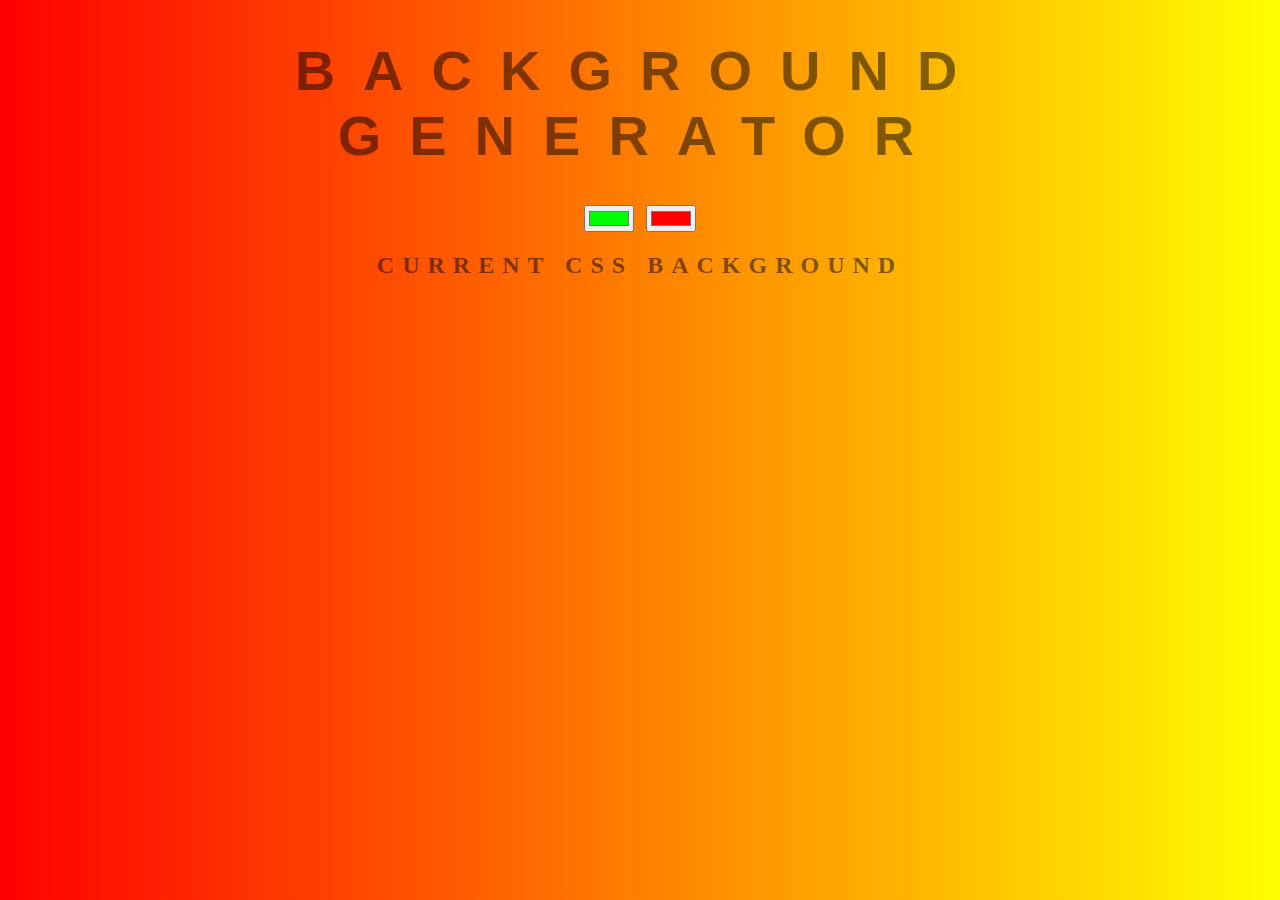
<file: Background-generator/index.html>
<!DOCTYPE html>
<html>
<head>
	<title>Gradient Background</title>
	<link rel="stylesheet" type="text/css" href="style.css">
</head>
<body id="gradient">
	<h1>Background Generator</h1>
	<input class="color1" type="color" name="color1" value="#00ff00">
	<input class="color2" type="color" name="color2" value="#ff0000">
	<h2>Current CSS Background</h2>
	<h3></h3>
	<script type="text/javascript" src="script.js"></script>
</body>
</html>
</file>
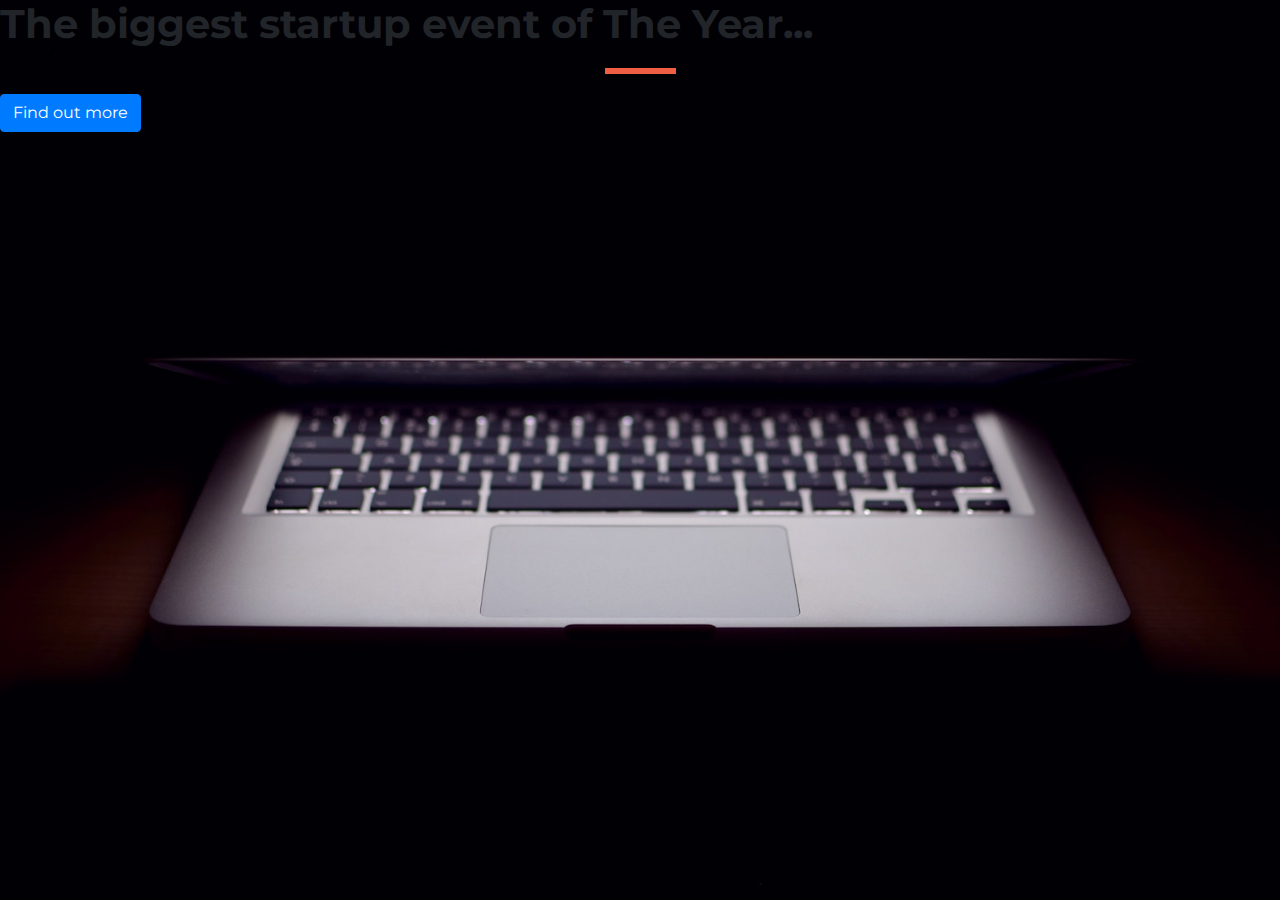
<file: Startup-starter/index.html>
<!DOCTYPE html>
<html>
  <head>
    <title>Startup</title>

    <meta charset="UTF-8">
  <meta name="description" content="Free Web tutorials">
  <meta name="keywords" content="HTML, CSS, JavaScript">
  <meta name="author" content="John Doe">
  <meta name="viewport" content="width=device-width, initial-scale=1.0">

    <!-- Google Fonts -->
    <link href="https://fonts.googleapis.com/css?family=Montserrat" rel="stylesheet">

    <!-- Bootstrap CSS from a CDN. This way you don't have to include the bootstrap file yourself -->
    <link rel="stylesheet" href="https://stackpath.bootstrapcdn.com/bootstrap/4.3.1/css/bootstrap.min.css" integrity="sha384-ggOyR0iXCbMQv3Xipma34MD+dH/1fQ784/j6cY/iJTQUOhcWr7x9JvoRxT2MZw1T" crossorigin="anonymous">
    
    <!-- Your own stylesheet -->
    <link rel="stylesheet" type="text/css" href="style.css">
  </head>
  <body>
    <h1><strong>The biggest startup event of The Year...</strong></h1>
    <hr>
    <button class="btn btn-primary btn-xl">Find out more</button>

  </body>
</html>
</file>
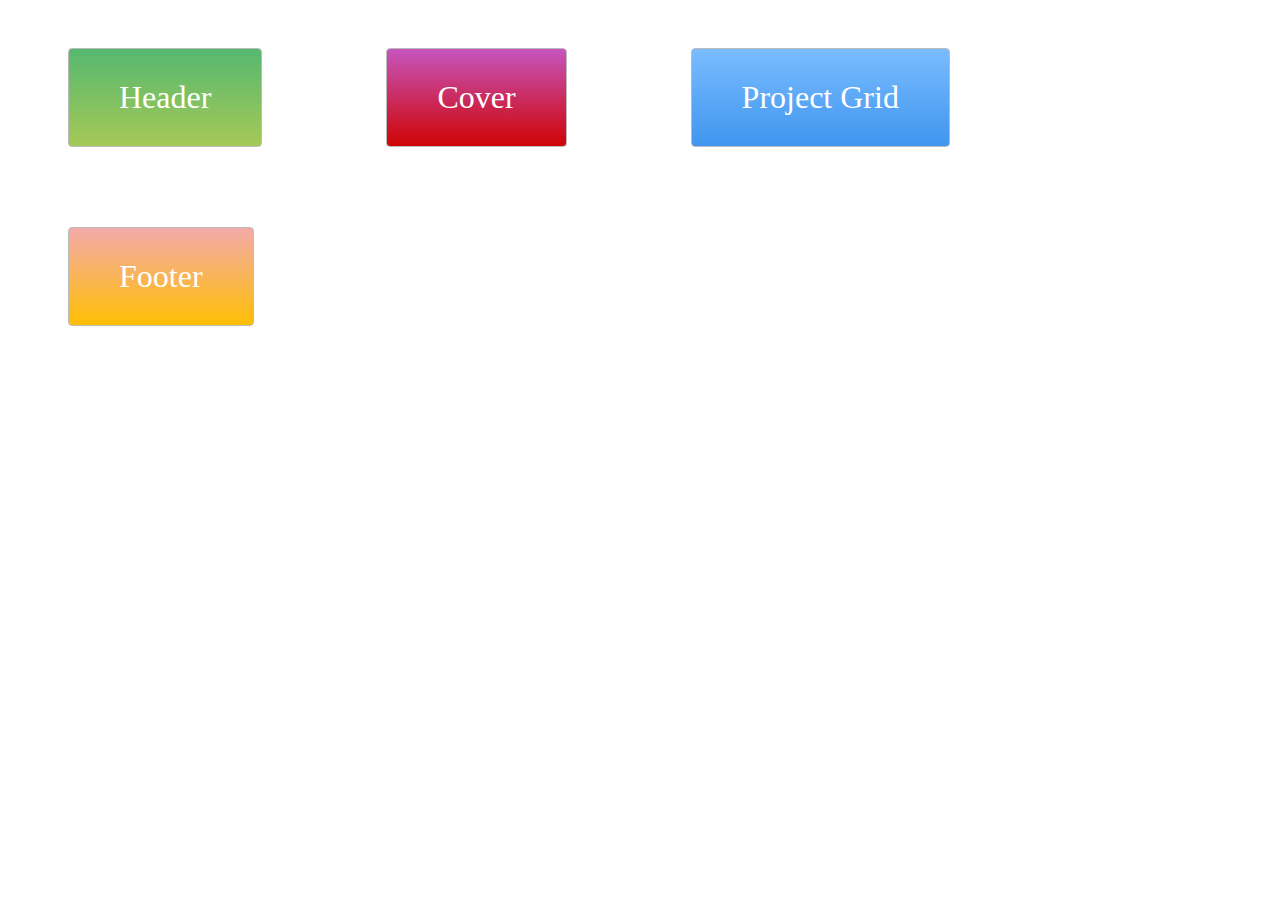
<file: project-start/project-start/index.html>
<!DOCTYPE html>
<html>
<head>
  <title>Layout Master</title>
  <link rel="stylesheet" type="text/css" href="./style.css">
</head>
<body>
  <div class="zone green">Header</div>
  <div class="zone red">Cover</div>
  <div class="zone blue">Project Grid</div>
  <div class="zone yellow">Footer</div>
</body>
</html>
</file>
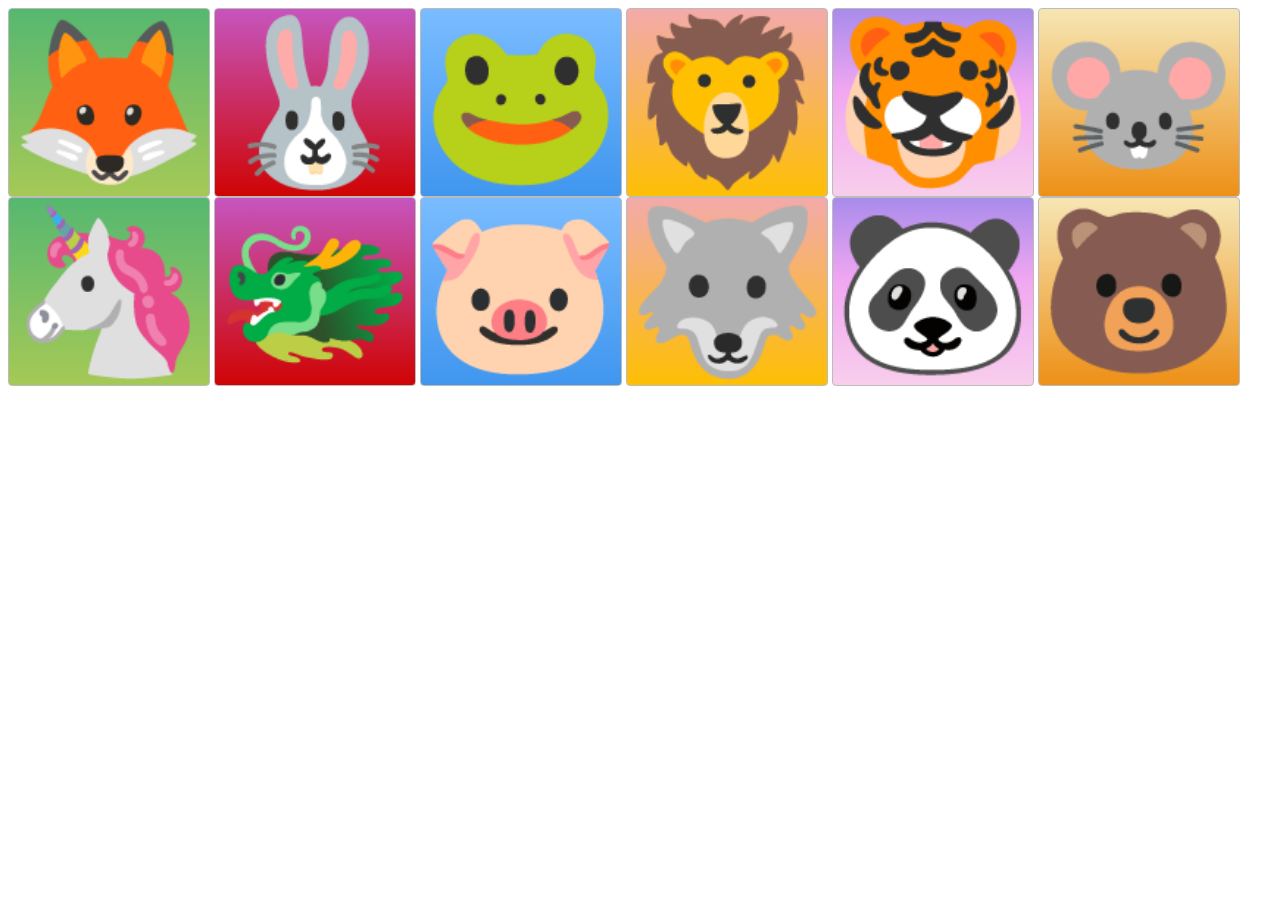
<file: complete-web-developer-manual-master/Complete Web Dev/animal-grid/index.html>
<!DOCTYPE html>
<html>
<head>
  <!-- the below meta tag is default in most modern browsers. however if you have an
  older browser, the emojis may not show up properly. In which case you need this meta
  tag. Read more here: https://teamtreehouse.com/community/meta-charsetutf8-what-does-this-mean-or-what-does-it-do-i-deleted-it-from-the-code-and-nothing-changed -->
  <meta charset="utf-8" >  
  <title>Grid Master</title>
  <link rel="stylesheet" type="text/css" href="./style.css">
</head>
<body>
  <div class="zone green">🦊</div>
  <div class="zone red">🐰</div>
  <div class="zone blue">🐸</div>
  <div class="zone yellow">🦁</div>
  <div class="zone purple">🐯</div>
  <div class="zone brown">🐭</div>
  <div class="zone green">🦄</div>
  <div class="zone red">🐲</div>
  <div class="zone blue">🐷</div>
  <div class="zone yellow">🐺</div>
  <div class="zone purple">🐼</div>
  <div class="zone brown">🐻</div>
</body>
</html>
</file>
<file: Background-generator/style.css>
body {
	font: 'Raleway', sans-serif;
    color: rgba(0,0,0,.5);
    text-align: center;
    text-transform: uppercase;
    letter-spacing: .5em;
    top: 15%;
	background: linear-gradient(to right, red , yellow); /* Standard syntax */
}

h1 {
    font: 600 3.5em 'Raleway', sans-serif;
    color: rgba(0,0,0,.5);
    text-align: center;
    text-transform: uppercase;
    letter-spacing: .5em;
    width: 100%;
}

h3 {
	font: 900 1em 'Raleway', sans-serif;
    color: rgba(0,0,0,.5);
    text-align: center;
    text-transform: none;
    letter-spacing: 0.01em;

}
</file>
<file: Startup-starter/style.css>
body,
html {
  width: 100%;
  height: 100%;
  font-family: 'Montserrat', sans-serif;
  background: url(header.jpg) no-repeat center center fixed; 
  -webkit-background-size: cover;
  -moz-background-size: cover;
  -o-background-size: cover;
  background-size: cover;
}

hr {
  margin: 20px auto;
  color: #F05F44;
  border: 3px solid #F05F44;
  max-width: 65px;
  opacity: 1;  
}
</file>
<file: project-start/project-start/style.css>
.zone {
    padding:30px 50px;
    margin:40px 60px;
    cursor:pointer;
    display:inline-block;
    color:#FFF;
    font-size:2em;
    border-radius:4px;
    border:1px solid #bbb;
    transition: all 0.3s linear;
}

.zone:hover {
    -webkit-box-shadow:rgba(0,0,0,0.8) 0px 5px 15px, inset rgba(0,0,0,0.15) 0px -10px 20px;
    -moz-box-shadow:rgba(0,0,0,0.8) 0px 5px 15px, inset rgba(0,0,0,0.15) 0px -10px 20px;
    -o-box-shadow:rgba(0,0,0,0.8) 0px 5px 15px, inset rgba(0,0,0,0.15) 0px -10px 20px;
    box-shadow:rgba(0,0,0,0.8) 0px 5px 15px, inset rgba(0,0,0,0.15) 0px -10px 20px;
}

/*https://paulund.co.uk/how-to-create-shiny-css-buttons*/
/***********************************************************************
 *  Green Background
 **********************************************************************/
.green{
    background: #56B870; /* Old browsers */
    background: -moz-linear-gradient(top, #56B870 0%, #a5c956 100%); /* FF3.6+ */
    background: -webkit-gradient(linear, left top, left bottom, color-stop(0%,#56B870), color-stop(100%,#a5c956)); /* Chrome,Safari4+ */
    background: -webkit-linear-gradient(top, #56B870 0%,#a5c956 100%); /* Chrome10+,Safari5.1+ */
    background: -o-linear-gradient(top, #56B870 0%,#a5c956 100%); /* Opera 11.10+ */
    background: -ms-linear-gradient(top, #56B870 0%,#a5c956 100%); /* IE10+ */
    background: linear-gradient(top, #56B870 0%,#a5c956 100%); /* W3C */
}

/***********************************************************************
 *  Red Background
 **********************************************************************/
.red{
    background: #C655BE; /* Old browsers */
    background: -moz-linear-gradient(top, #C655BE 0%, #cf0404 100%); /* FF3.6+ */
    background: -webkit-gradient(linear, left top, left bottom, color-stop(0%,#C655BE), color-stop(100%,#cf0404)); /* Chrome,Safari4+ */
    background: -webkit-linear-gradient(top, #C655BE 0%,#cf0404 100%); /* Chrome10+,Safari5.1+ */
    background: -o-linear-gradient(top, #C655BE 0%,#cf0404 100%); /* Opera 11.10+ */
    background: -ms-linear-gradient(top, #C655BE 0%,#cf0404 100%); /* IE10+ */
    background: linear-gradient(top, #C655BE 0%,#cf0404 100%); /* W3C */
}

/***********************************************************************
 *  Yellow Background
 **********************************************************************/
.yellow{
    background: #F3AAAA; /* Old browsers */
    background: -moz-linear-gradient(top, #F3AAAA 0%, #febf04 100%); /* FF3.6+ */
    background: -webkit-gradient(linear, left top, left bottom, color-stop(0%,#F3AAAA), color-stop(100%,#febf04)); /* Chrome,Safari4+ */
    background: -webkit-linear-gradient(top, #F3AAAA 0%,#febf04 100%); /* Chrome10+,Safari5.1+ */
    background: -o-linear-gradient(top, #F3AAAA 0%,#febf04 100%); /* Opera 11.10+ */
    background: -ms-linear-gradient(top, #F3AAAA 0%,#febf04 100%); /* IE10+ */
    background: linear-gradient(top, #F3AAAA 0%,#febf04 100%); /* W3C */
}

/***********************************************************************
 *  Blue Background
 **********************************************************************/
.blue{
    background: #7abcff; /* Old browsers */
    background: -moz-linear-gradient(top, #7abcff 0%, #60abf8 44%, #4096ee 100%); /* FF3.6+ */
    background: -webkit-gradient(linear, left top, left bottom, color-stop(0%,#7abcff), color-stop(44%,#60abf8), color-stop(100%,#4096ee)); /* Chrome,Safari4+ */
    background: -webkit-linear-gradient(top, #7abcff 0%,#60abf8 44%,#4096ee 100%); /* Chrome10+,Safari5.1+ */
    background: -o-linear-gradient(top, #7abcff 0%,#60abf8 44%,#4096ee 100%); /* Opera 11.10+ */
    background: -ms-linear-gradient(top, #7abcff 0%,#60abf8 44%,#4096ee 100%); /* IE10+ */
    background: linear-gradient(top, #7abcff 0%,#60abf8 44%,#4096ee 100%); /* W3C */
}
</file>
<file: complete-web-developer-manual-master/Complete Web Dev/animal-grid/style.css>
.zone {
    cursor:pointer;
    display:inline-block;
    text-align: center;
    font-size:10em;
    border-radius:4px;
    border:1px solid #bbb;
    transition: all 0.3s linear;
}

.zone:hover {
    -webkit-box-shadow:rgba(0,0,0,0.8) 0px 5px 15px, inset rgba(0,0,0,0.15) 0px -10px 20px;
    -moz-box-shadow:rgba(0,0,0,0.8) 0px 5px 15px, inset rgba(0,0,0,0.15) 0px -10px 20px;
    -o-box-shadow:rgba(0,0,0,0.8) 0px 5px 15px, inset rgba(0,0,0,0.15) 0px -10px 20px;
    box-shadow:rgba(0,0,0,0.8) 0px 5px 15px, inset rgba(0,0,0,0.15) 0px -10px 20px;
}


/*https://paulund.co.uk/how-to-create-shiny-css-buttons*/
/***********************************************************************
 *  Green Background
 **********************************************************************/
.green{
    background: #56B870; /* Old browsers */
    background: -moz-linear-gradient(top, #56B870 0%, #a5c956 100%); /* FF3.6+ */
    background: -webkit-gradient(linear, left top, left bottom, color-stop(0%,#56B870), color-stop(100%,#a5c956)); /* Chrome,Safari4+ */
    background: -webkit-linear-gradient(top, #56B870 0%,#a5c956 100%); /* Chrome10+,Safari5.1+ */
    background: -o-linear-gradient(top, #56B870 0%,#a5c956 100%); /* Opera 11.10+ */
    background: -ms-linear-gradient(top, #56B870 0%,#a5c956 100%); /* IE10+ */
    background: linear-gradient(top, #56B870 0%,#a5c956 100%); /* W3C */
}

/***********************************************************************
 *  Red Background
 **********************************************************************/
.red{
    background: #C655BE; /* Old browsers */
    background: -moz-linear-gradient(top, #C655BE 0%, #cf0404 100%); /* FF3.6+ */
    background: -webkit-gradient(linear, left top, left bottom, color-stop(0%,#C655BE), color-stop(100%,#cf0404)); /* Chrome,Safari4+ */
    background: -webkit-linear-gradient(top, #C655BE 0%,#cf0404 100%); /* Chrome10+,Safari5.1+ */
    background: -o-linear-gradient(top, #C655BE 0%,#cf0404 100%); /* Opera 11.10+ */
    background: -ms-linear-gradient(top, #C655BE 0%,#cf0404 100%); /* IE10+ */
    background: linear-gradient(top, #C655BE 0%,#cf0404 100%); /* W3C */
}

/***********************************************************************
 *  Yellow Background
 **********************************************************************/
.yellow{
    background: #F3AAAA; /* Old browsers */
    background: -moz-linear-gradient(top, #F3AAAA 0%, #febf04 100%); /* FF3.6+ */
    background: -webkit-gradient(linear, left top, left bottom, color-stop(0%,#F3AAAA), color-stop(100%,#febf04)); /* Chrome,Safari4+ */
    background: -webkit-linear-gradient(top, #F3AAAA 0%,#febf04 100%); /* Chrome10+,Safari5.1+ */
    background: -o-linear-gradient(top, #F3AAAA 0%,#febf04 100%); /* Opera 11.10+ */
    background: -ms-linear-gradient(top, #F3AAAA 0%,#febf04 100%); /* IE10+ */
    background: linear-gradient(top, #F3AAAA 0%,#febf04 100%); /* W3C */
}

/***********************************************************************
 *  Blue Background
 **********************************************************************/
.blue{
    background: #7abcff; /* Old browsers */
    background: -moz-linear-gradient(top, #7abcff 0%, #60abf8 44%, #4096ee 100%); /* FF3.6+ */
    background: -webkit-gradient(linear, left top, left bottom, color-stop(0%,#7abcff), color-stop(44%,#60abf8), color-stop(100%,#4096ee)); /* Chrome,Safari4+ */
    background: -webkit-linear-gradient(top, #7abcff 0%,#60abf8 44%,#4096ee 100%); /* Chrome10+,Safari5.1+ */
    background: -o-linear-gradient(top, #7abcff 0%,#60abf8 44%,#4096ee 100%); /* Opera 11.10+ */
    background: -ms-linear-gradient(top, #7abcff 0%,#60abf8 44%,#4096ee 100%); /* IE10+ */
    background: linear-gradient(top, #7abcff 0%,#60abf8 44%,#4096ee 100%); /* W3C */
}

/***********************************************************************
 *  Purple Background
 **********************************************************************/
.purple {
    background: #A88BEB; /* Old browsers */
    background: -moz-linear-gradient(top, #A88BEB 0%, #F1A7F1 44%, #F8CEEC 100%); /* FF3.6+ */
    background: -webkit-gradient(linear, left top, left bottom, color-stop(0%,#A88BEB), color-stop(44%,#F1A7F1), color-stop(100%,#F8CEEC)); /* Chrome,Safari4+ */
    background: -webkit-linear-gradient(top, #A88BEB 0%,#F1A7F1 44%,#F8CEEC 100%); /* Chrome10+,Safari5.1+ */
    background: -o-linear-gradient(top, #A88BEB 0%,#F1A7F1 44%,#F8CEEC 100%); /* Opera 11.10+ */
    background: -ms-linear-gradient(top, #A88BEB 0%,#F1A7F1 44%,#F8CEEC 100%); /* IE10+ */
    background: linear-gradient(top, #A88BEB 0%,#F1A7F1 44%,#F8CEEC 100%); /* W3C */
}

/***********************************************************************
 *  Brown Background
 **********************************************************************/
.brown {
    background: #f6e6b4; /* Old browsers */
    background: -moz-linear-gradient(top, #f6e6b4 0%, #ed9017 100%); /* FF3.6+ */
    background: -webkit-gradient(linear, left top, left bottom, color-stop(0%,#f6e6b4), color-stop(100%,#ed9017)); /* Chrome,Safari4+ */
    background: -webkit-linear-gradient(top, #f6e6b4 0%,#ed9017 100%); /* Chrome10+,Safari5.1+ */
    background: -o-linear-gradient(top, #f6e6b4 0%,#ed9017 100%); /* Opera 11.10+ */
    background: -ms-linear-gradient(top, #f6e6b4 0%,#ed9017 100%); /* IE10+ */
    background: linear-gradient(top, #f6e6b4 0%,#ed9017 100%); /* W3C */
    filter: progid:DXImageTransform.Microsoft.gradient( startColorstr='#f6e6b4', endColorstr='#ed9017',GradientType=0 ); /* IE6-9 */
}
</file>
